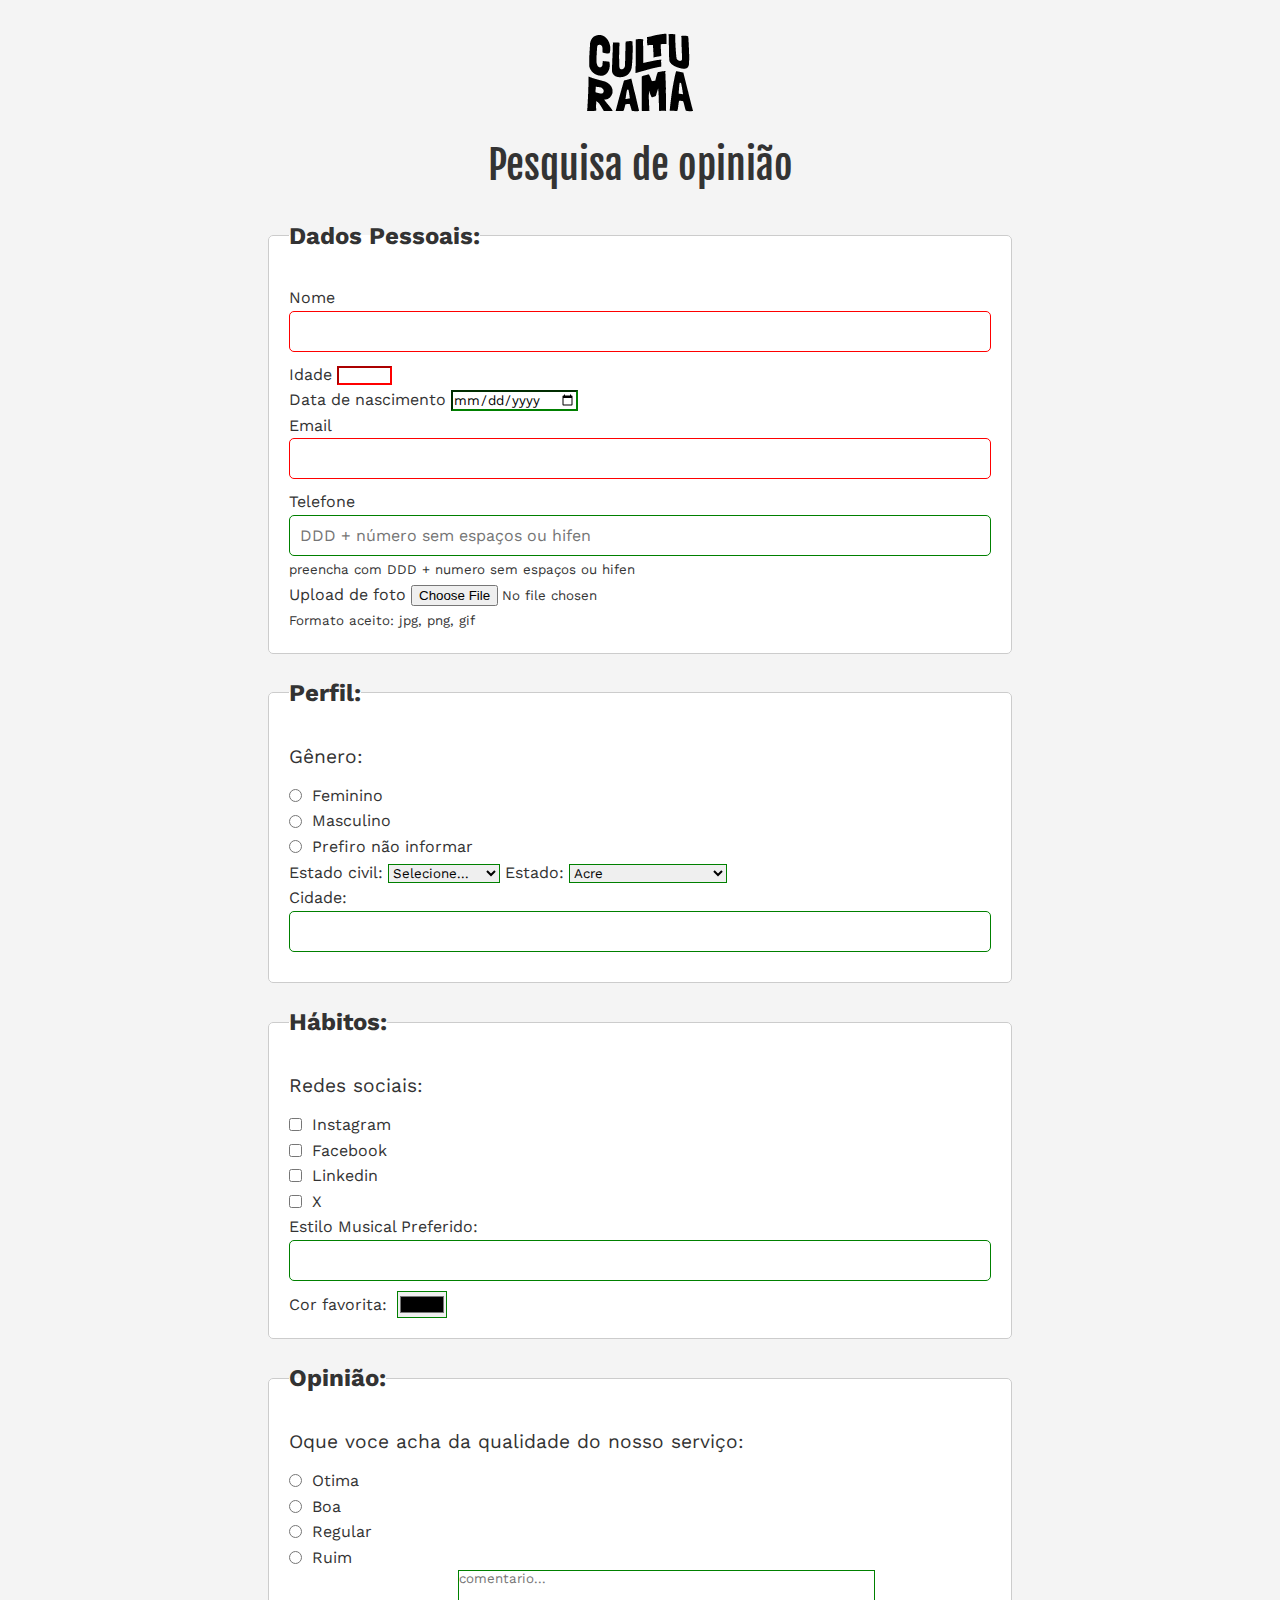
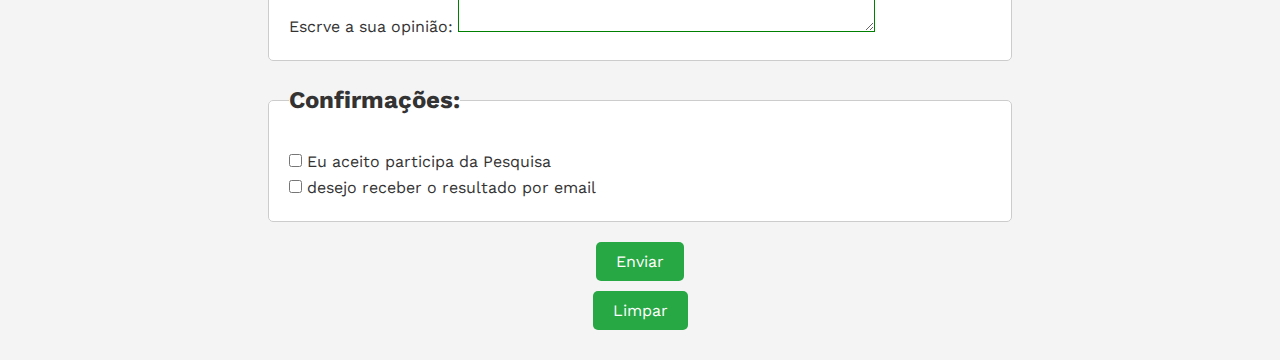
<file: index.html>
<!DOCTYPE html>
<html lang="pt-br">
<head>
    <meta charset="UTF-8">
    <meta name="viewport" content="width=device-width, initial-scale=1.0">
    <link rel="icon" type="image/x-icon" href="culturama-favico.png">
    <link rel="stylesheet" href="/css/style.css">
    <title>Pesquisa culturama</title>
</head>
<body>
    <header>
        <img src="/assets-formularios-seo-acessibilidade/logo-culturama.png" alt="Logo Culturama">
    <h1>Pesquisa de opinião</h1>
</header>
<section>
    <form action="sucesso.html" method="get">
        <fieldset>
            <legend>Dados Pessoais:</legend>
                <label for="name">Nome</label>
                <input id="name" type="text" name="userName" required>
                <br>

                <label for="Idade">Idade</label>
                <input id="Idade" type="number" name="userAge" min="12" max="100" required>
                <br>

                <label for="birthDate">Data de nascimento</label>
                <input id="birthDate" type="date" name="birthDate">
                <br>

                <label for="userEmail">Email</label>
                <input id="userEmail" type="email" name="userEmail" required>
                <br>

                <label for="userPhoneNumber">Telefone</label>
                <input id="userPhoneNumber" aria-describedby="phoneHelpe" type="tel" name="userPhoneNumber" pattern="[0-9]{11}" placeholder="DDD + número sem espaços ou hifen">
                <small id="phoneHelpe">preencha com DDD + numero sem espaços ou hifen</small>
                <br>

                <label for="userImage">Upload de foto</label>
                <input id="userImage" aria-describedby="imageHelpe" type="file" accept="image/*" name="userImage">
                <br>
                <small id="imageHelpe">Formato aceito: jpg, png, gif</small>
        </fieldset>
    
    
        <fieldset>
            <legend>Perfil:</legend>
            <p>Gênero:</p> 
            <div>
            <input id="feminine" type="radio" name="userGender" value="Feminino">
            <label for="feminine">Feminino</label>
            </div>
            <div>
            <input id="masculine" type="radio" name="userGender" value="Masculino">
            <label for="masculine">Masculino</label>
            </div>
            <div>
            <input id="notInformed" type="radio" name="userGender" value="notInformed">
            <label for="notInformed">Prefiro não informar</label>
            </div>

            <label for="maritalStatus">Estado civil:</label>
            <select id="maritalStatus" name="maritalStatus">
                <option value="notInformed">Selecione...</option>
                <option value="casado">Casado</option>
                <option value="solteiro">Solteiro</option>
                <option value="divorciado">Divorciado</option>
                <option value="casado">União estável</option>
            </select>

            <label for="State">Estado:</label>
            <select id="State" name="userState" required>
                <option value="acre">Acre</option>
                <option value="alagoas">Alagoas</option>
                <option value="amapa">Amapá</option>
                <option value="amazonas">Amazonas</option>
                <option value="bahia">Bahia</option>
                <option value="ceara">Ceará</option>
                <option value="distritoFederal">Distrito Federal</option>
                <option value="espiritoSanto">Espirito Santo</option>
                <option value="goias">Goiás</option>
                <option value="maranhao">Maranhão</option>
                <option value="matoGrossoDoSul">Mato Grosso do Sul</option>
                <option value="matoGrosso">Mato Grosso</option>
                <option value="minasGerais">Minas Gerais</option>
                <option value="para">Pará</option>
                <option value="paraiba">Paraíba</option>
                <option value="parana">Paraná</option>
                <option value="pernambuco">Pernambuco</option>
                <option value="piaui">Piauí</option>
                <option value="rioDeJaneiro">Rio de Janeiro</option>
                <option value="rioGrandeDoNorte">Rio Grande do Norte</option>
                <option value="rioGrandeDoSul">Rio Grande do Sul</option>
                <option value="rondonia">Rondônia</option>
                <option value="roraima">Roraima</option>
                <option value="santaCatarina">Santa Catarina</option>
                <option value="saoPaulo">São Paulo</option>
                <option value="sergipe">Sergipe</option>
                <option value="tocantins">Tocantins</option>
            </select>
            <br>

            <label for="City">Cidade:</label>
            <input list="Citylist" id="City" type="text" name="userCity">
            <datalist id="Citylist">
                <option value="São Paulo">
                <option value="Rio de Janeiro">
                <option value="Belo Horizonte">
                <option value="Salvador">
                <option value="Curitiba">
                <option value="Porto Alegre">
                <option value="Florianópolis">
                <option value="Fortaleza">
                <option value="Recife">
                <option value="Brasília">
            </datalist>
            <br>
        </fieldset>

        <fieldset>
            <legend>Hábitos:</legend>
            <p>Redes sociais:</p>

            <div>
                <input id="instagram" type="checkbox" name="social"
                value="instagram">
                <label for="instagram">Instagram</label>
            </div>
            <div>
                <input id="facebook" type="checkbox" name="social"
                value="facebook">
                <label for="facebook">Facebook</label>
            </div>
            <div>
                <input id="linkedin" type="checkbox" name="social"
                value="linkedin">
                <label for="linkedin">Linkedin</label>
            </div>
            <div>
                <input id="x" type="checkbox" name="social"
                value="x">
                <label for="x">X</label>
            </div>

            <label for="MusicStyle">Estilo Musical Preferido:</label>
            <input list="stylesTypes" id="MusicStyle" type="text" name="userMusicStyle">
            <datalist id="stylesTypes">
                <option value="pop">
                <option value="rock">
                <option value="sertanejo">
                <option value="funk">
                <option value="classica">
                <option value="jazz">
                <option value="eletronica">
                <option value="MPB">
            </datalist>
            <br>

            <div>
                <label for="color">Cor favorita:</label>
                <input list="colorOptions" id="color" type="color" name="userColor">
            </div>
        </fieldset>

        <fieldset>
            <legend>Opinião:</legend>

            <p>Oque voce acha da qualidade do nosso serviço:</p>
            <div>
                <input id="Otima" type="radio" name="userOpinion">
                <label for="Otima">Otima</label>
            </div>

            <div>
                <input id="Boa" type="radio" name="userOpinion">
                <label for="Boa">Boa</label>
            </div>

            <div>
                <input id="Regular" type="radio" name="userOpinion">
                <label for="Regular">Regular</label>
            </div>

            <div>
                <input id="Ruim" type="radio" name="userOpinion">
                <label for="Ruim">Ruim</label>
            </div>

            <label for="bio">Escrve a sua opinião:</label>
            <textarea placeholder="comentario..." id="bio" name="userBio" rows="4" cols="50"></textarea>
            <br>
        </fieldset>

        <fieldset>
            <legend>Confirmações:</legend>

            <input id="userLgpdTerm" type="checkbox" name="userLgpd" value="accepted" required>
            <label for="userLgpdTerm">Eu aceito participa da Pesquisa</label>
            <br>

            <input id="getResult" type="checkbox" name="userGetResult" value="accepted">
            <label for="getResult">desejo receber o resultado por email</label>
        </fieldset>

        <button type="submit" aria-label="Enviar dados do formulario">Enviar</button>
        <button type="reset" aria-label="Limpar dados do formulario">Limpar</button>
    </form> 
</section>
</body>
</html>
</file>
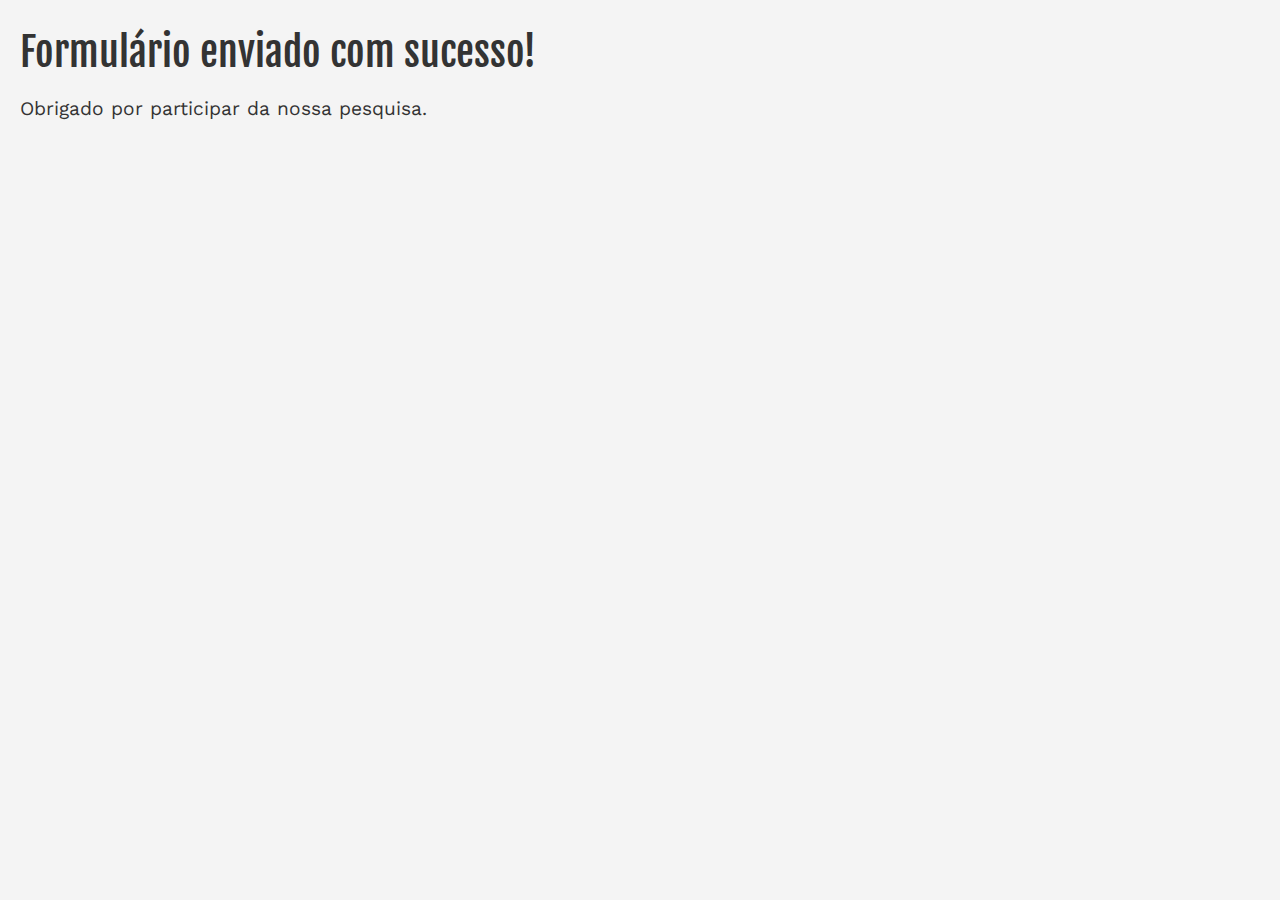
<file: sucesso.html>
<!DOCTYPE html>
<html lang="en">
<head>
    <meta charset="UTF-8">
    <meta name="viewport" content="width=device-width, initial-scale=1.0">
    <link rel="icon" type="image/x-icon" href="culturama-favico.png">
    <link rel="stylesheet" href="/css/style.css">
    <title>Sucesso</title>
</head>
<body>
    <h1 role="alert">Formulário enviado com sucesso!</h1>
    <p>Obrigado por participar da nossa pesquisa.</p>
</body>
</html>
</file>
<file: css/style.css>
@import url('https://fonts.googleapis.com/css2?family=Fjalla+One&family=Work+Sans:ital,wght@0,100..900;1,100..900&display=swap');

* {
    margin: 0;
    padding: 0;
    box-sizing: border-box;
    font-family: 'Work Sans', sans-serif;
}

body {
    background-color: #f4f4f4;
    color: #333;
    line-height: 1.6;
    padding: 20px;
}

header {
    text-align: center;
    margin-bottom: 20px;
}

h1 {
    font-size: 2.5rem;
    margin-bottom: 10px;
    font-family: "Fjalla One", sans-serif;
    font-weight: 400;
}

p {
    font-size: 1.2rem;
    margin-bottom: 10px;
    font-family: "Work Sans", sans-serif;
    font-weight: normal;
}

fieldset {
    border: 1px solid #ccc;
    padding: 20px;
    width: 60%;
    margin: 0 auto 20px auto;
    border-radius: 5px;
    background-color: #fff;
    display: block;
}

legend {
    font-size: 1.5rem;
    font-weight: bold;
    margin-bottom: 10px;
}

input[type="text"],
input[type="email"], input[type="tel"] {
    width: 100%;
    padding: 10px;
    margin-bottom: 10px;
    border: 1px solid #ccc;
    border-radius: 5px;
    font-size: 1rem;
}

input[type="tel"] {
    margin-bottom: 0;
}

input:invalid, select:invalid, textarea:invalid {
    border-color: red;
}

input:valid, select:valid, textarea:valid {
    border-color: green;
}

div {
    display: flex;
    align-items: center;
    gap: 10px;
}

button {
    background-color: #28a745;
    color: white;
    border: none;
    padding: 10px 20px;
    font-size: 1rem;
    border-radius: 5px;
    cursor: pointer;
    transition: background-color 0.3s ease;
    margin: 10px auto;
    display: block;
}

button:hover {
    background-color: #218838;
}
</file>
